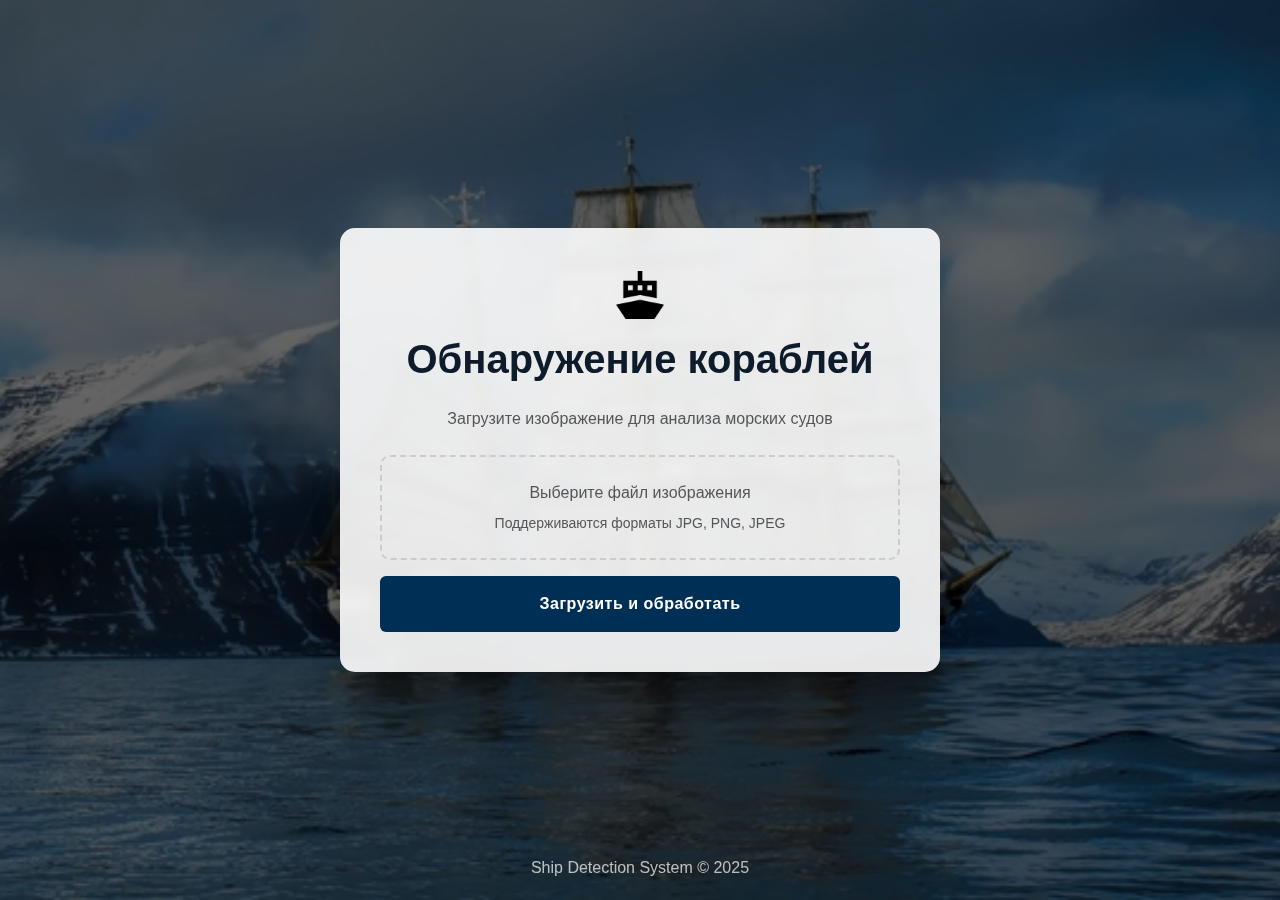
<file: Frontend/frontend/index.html>
<!DOCTYPE html>
<html lang="ru">
<head>
    <meta charset="UTF-8">
    <meta name="viewport" content="width=device-width, initial-scale=1.0">
    <title>Ship Detection | Анализ морских судов</title>
    
    <!-- Bootstrap -->
    <link href="https://cdn.jsdelivr.net/npm/bootstrap@5.3.0/dist/css/bootstrap.min.css" rel="stylesheet">
    <!-- Animate.css -->
    <link rel="stylesheet" href="https://cdnjs.cloudflare.com/ajax/libs/animate.css/4.1.1/animate.min.css">
    <!-- Custom styles -->
    <link rel="stylesheet" href="css/styles.css">
</head>
<body>

    <div class="hero-section">
        <!-- Фоновые изображения кораблей -->
        <img src="images/1.jpg" class="ship-bg active" alt="Ship background 1">
        <img src="images/2.jpg" class="ship-bg" alt="Ship background 2">
        <img src="images/3.jpg" class="ship-bg" alt="Ship background 3">
        <img src="images/4.jpg" class="ship-bg" alt="Ship background 4">

        <div class="container">
            <div class="upload-container animate__animated animate__fadeInUp">
                <div class="ship-icon">
                    <img src="images/5.png" width="48" height="48" alt="Ship icon">
                </div>
                <h1>Обнаружение кораблей</h1>
                <p class="mb-4 text-muted">Загрузите изображение для анализа морских судов</p>

                <form id="uploadForm">
                    <input type="file" id="fileInput" class="file-input" accept="image/*">
                    <label for="fileInput" class="file-label mb-3">
                        <span id="fileName" class="text-muted">Выберите файл изображения</span>
                        <div class="small text-muted mt-2">Поддерживаются форматы JPG, PNG, JPEG</div>
                    </label>

                    <button type="submit" class="btn btn-primary w-100 py-3">
                        <span class="spinner-border spinner-border-sm d-none" id="spinner"></span>
                        <span id="buttonText">Загрузить и обработать</span>
                    </button>
                </form>
            </div>
        </div>

        <div class="footer">
            Ship Detection System © 2025
        </div>
    </div>

    <!-- Bootstrap Bundle -->
    <script src="https://cdn.jsdelivr.net/npm/bootstrap@5.3.0/dist/js/bootstrap.bundle.min.js"></script>
    <!-- Custom script -->
    <script src="js/script.js"></script>
</body>
</html>
</file>
<file: Frontend/frontend/css/styles.css>
:root {
    --primary-color: #002f55;
    --secondary-color: #34a853;
}

body {
    font-family: 'Segoe UI', Tahoma, Geneva, Verdana, sans-serif;
    background-color: #f5f7fa;
    color: #333;
    overflow-x: hidden;
    position: relative;
    min-height: 100vh;
}

.hero-section {
    position: relative;
    min-height: 100vh;
    display: flex;
    align-items: center;
    justify-content: center;
    background: linear-gradient(rgba(0, 0, 0, 0.6), rgba(0, 0, 0, 0.6));
    color: white;
    text-align: center;
    overflow: hidden;
    padding: 20px 0;
}

.ship-bg {
    position: fixed;
    top: 0;
    left: 0;
    width: 100%;
    height: 100%;
    object-fit: cover;
    z-index: -2;
    opacity: 0;
    transition: opacity 1.5s ease-in-out;
}

.ship-bg.active {
    opacity: 1;
}

.upload-container {
    background: rgba(255, 255, 255, 0.9);
    border-radius: 15px;
    padding: 2.5rem;
    box-shadow: 0 10px 30px rgba(0, 0, 0, 0.15);
    backdrop-filter: blur(5px);
    max-width: 600px;
    width: 90%;
    margin: 0 auto;
    position: relative;
    z-index: 1;
}

.btn-primary {
    background-color: var(--primary-color);
    border: none;
    padding: 12px 28px;
    font-weight: 600;
    letter-spacing: 0.5px;
    transition: all 0.3s ease;
}

.btn-primary:hover {
    background-color: #1d334a;
    transform: translateY(-2px);
    box-shadow: 0 5px 15px rgba(26, 115, 232, 0.3);
}

.file-input {
    opacity: 0;
    position: absolute;
    z-index: -1;
}

.file-label {
    display: block;
    padding: 1.5rem;
    border: 2px dashed #ccc;
    border-radius: 10px;
    text-align: center;
    cursor: pointer;
    transition: all 0.3s;
}

.file-label:hover {
    border-color: var(--primary-color);
    background: rgba(26, 115, 232, 0.05);
}

.ship-icon {
    font-size: 2rem;
    margin-bottom: 1rem;
    color: var(--primary-color);
}

h1 {
    color: #0d1b2a;
    font-weight: 700;
    margin-bottom: 1.5rem;
    font-size: 2.5rem;
}

.footer {
    position: absolute;
    bottom: 20px;
    width: 100%;
    text-align: center;
    color: rgba(255, 255, 255, 0.7);
    z-index: 1;
}

.text-muted {
    color: #6c757d;
}

/* Fullscreen View */
.fullscreen-view {
    position: fixed;
    top: 0;
    left: 0;
    width: 100%;
    height: 100%;
    backdrop-filter: blur(4px);
    background: rgba(255, 255, 255, 0.1);
    z-index: 10;
    padding: 20px;
    overflow-y: auto;
    animation: fadeIn 0.3s ease-out;
    color: black;
}

.fullscreen-view img {
    max-height: 80vh;
    max-width: 100%;
    display: block;
    margin: 20px auto;
    border-radius: 8px;
}

.back-button {
    position: sticky;
    top: 10px;
    z-index: 11;
    margin-bottom: 15px;
}

.fullscreen-view .hero-section {
    padding: 40px 0;
}

@keyframes fadeIn {
    from { opacity: 0; }
    to { opacity: 1; }
}
</file>
